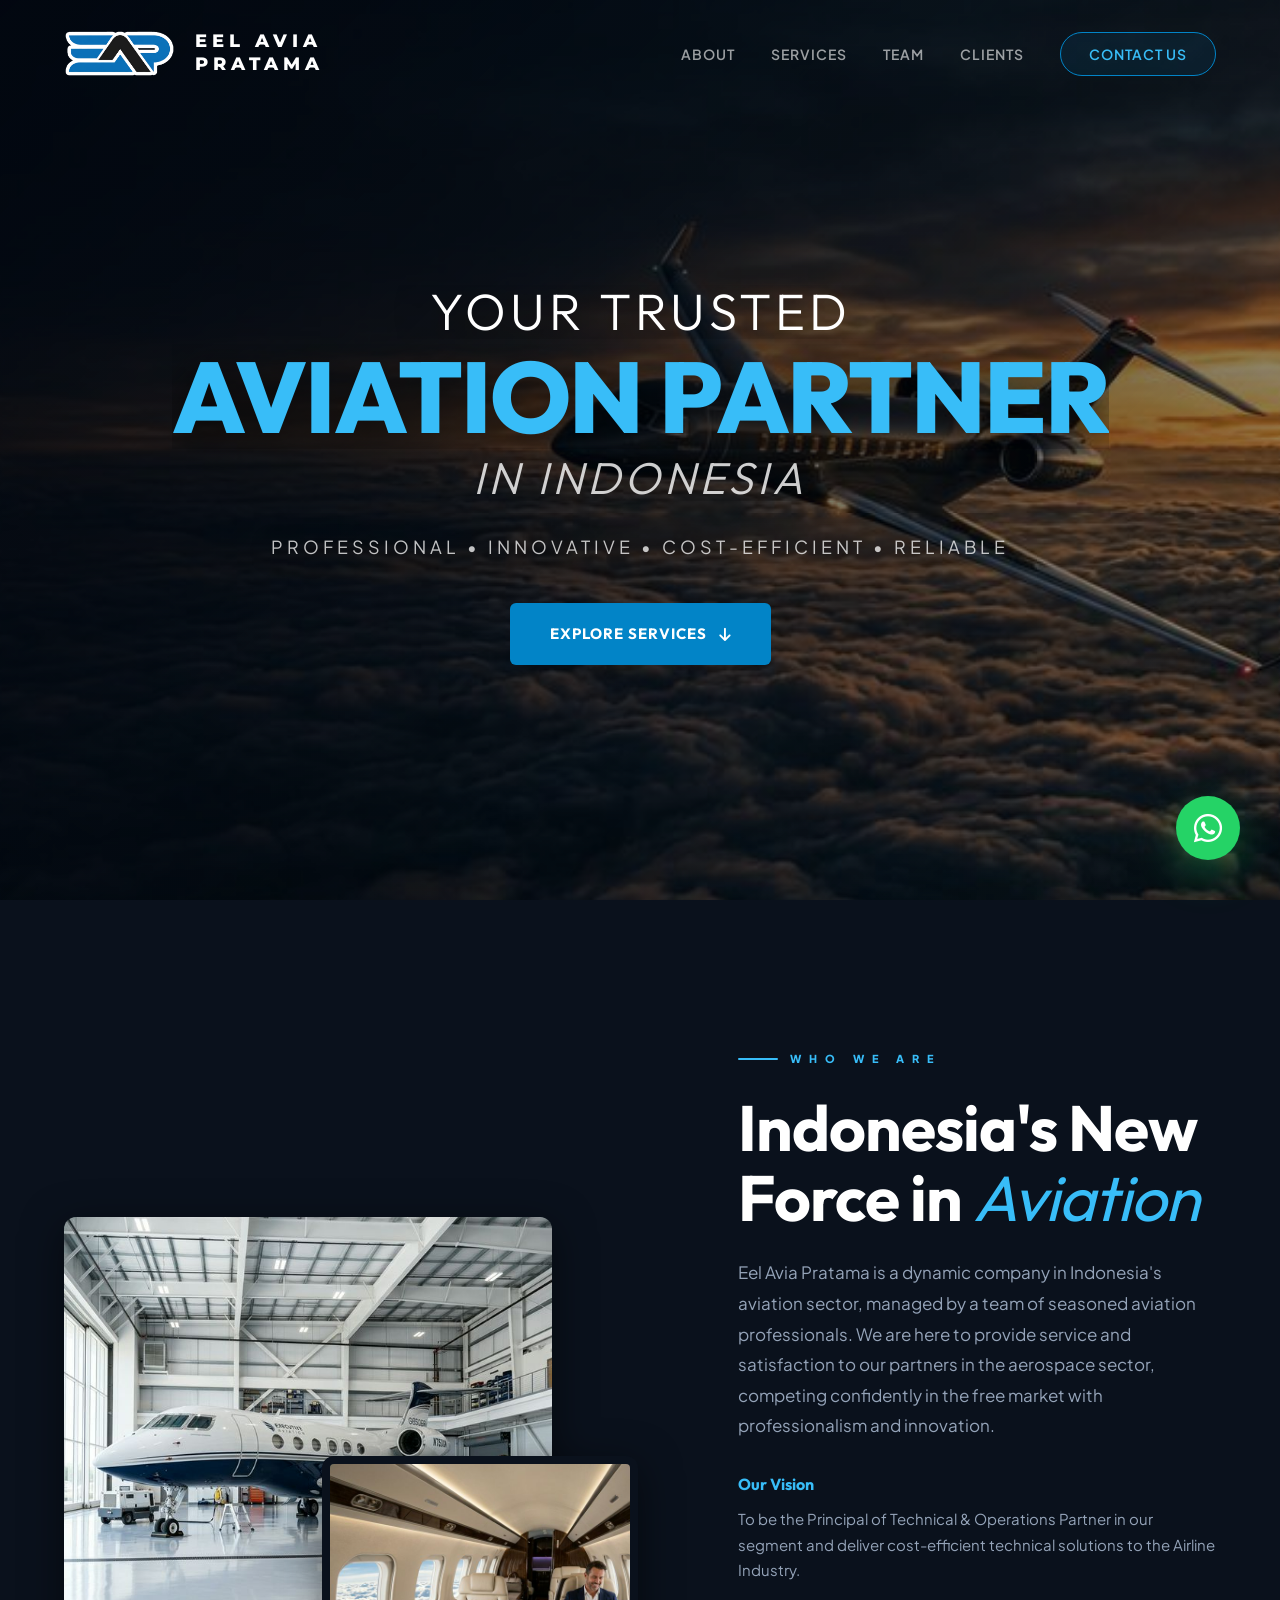
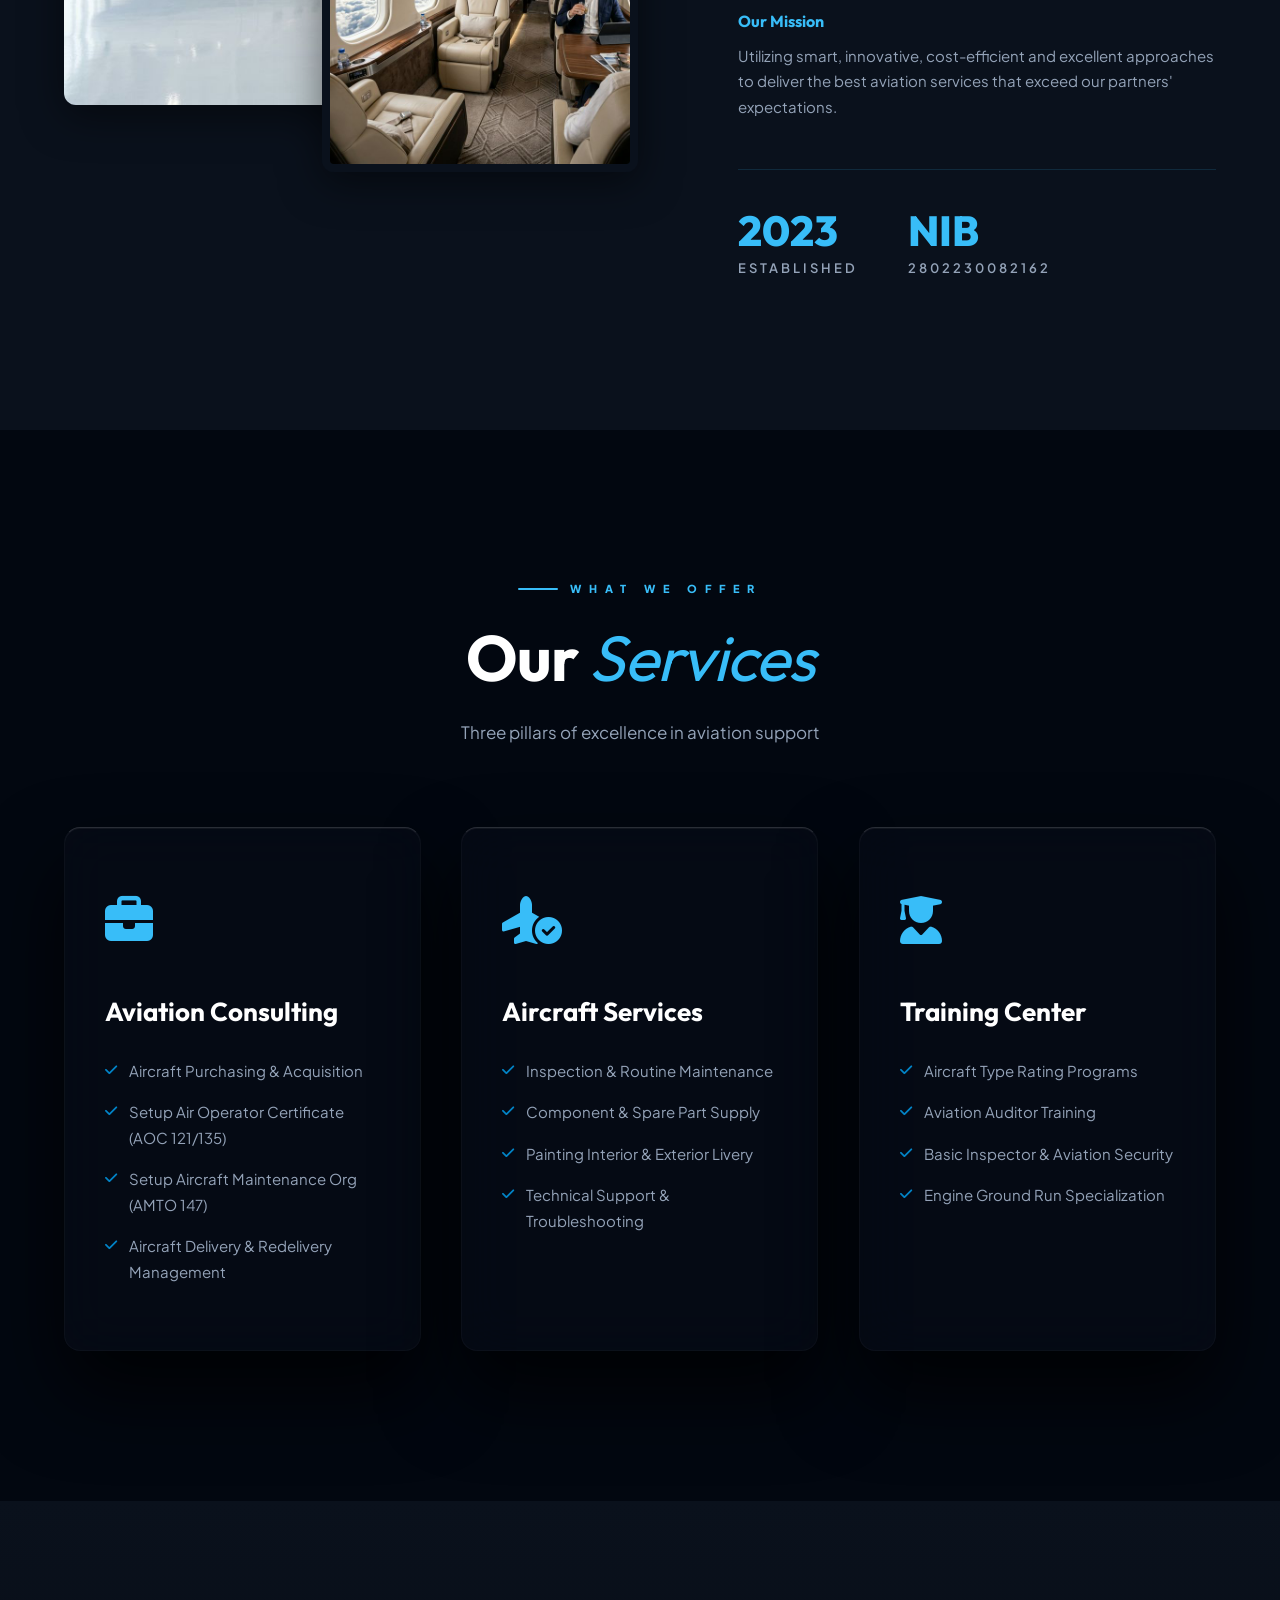
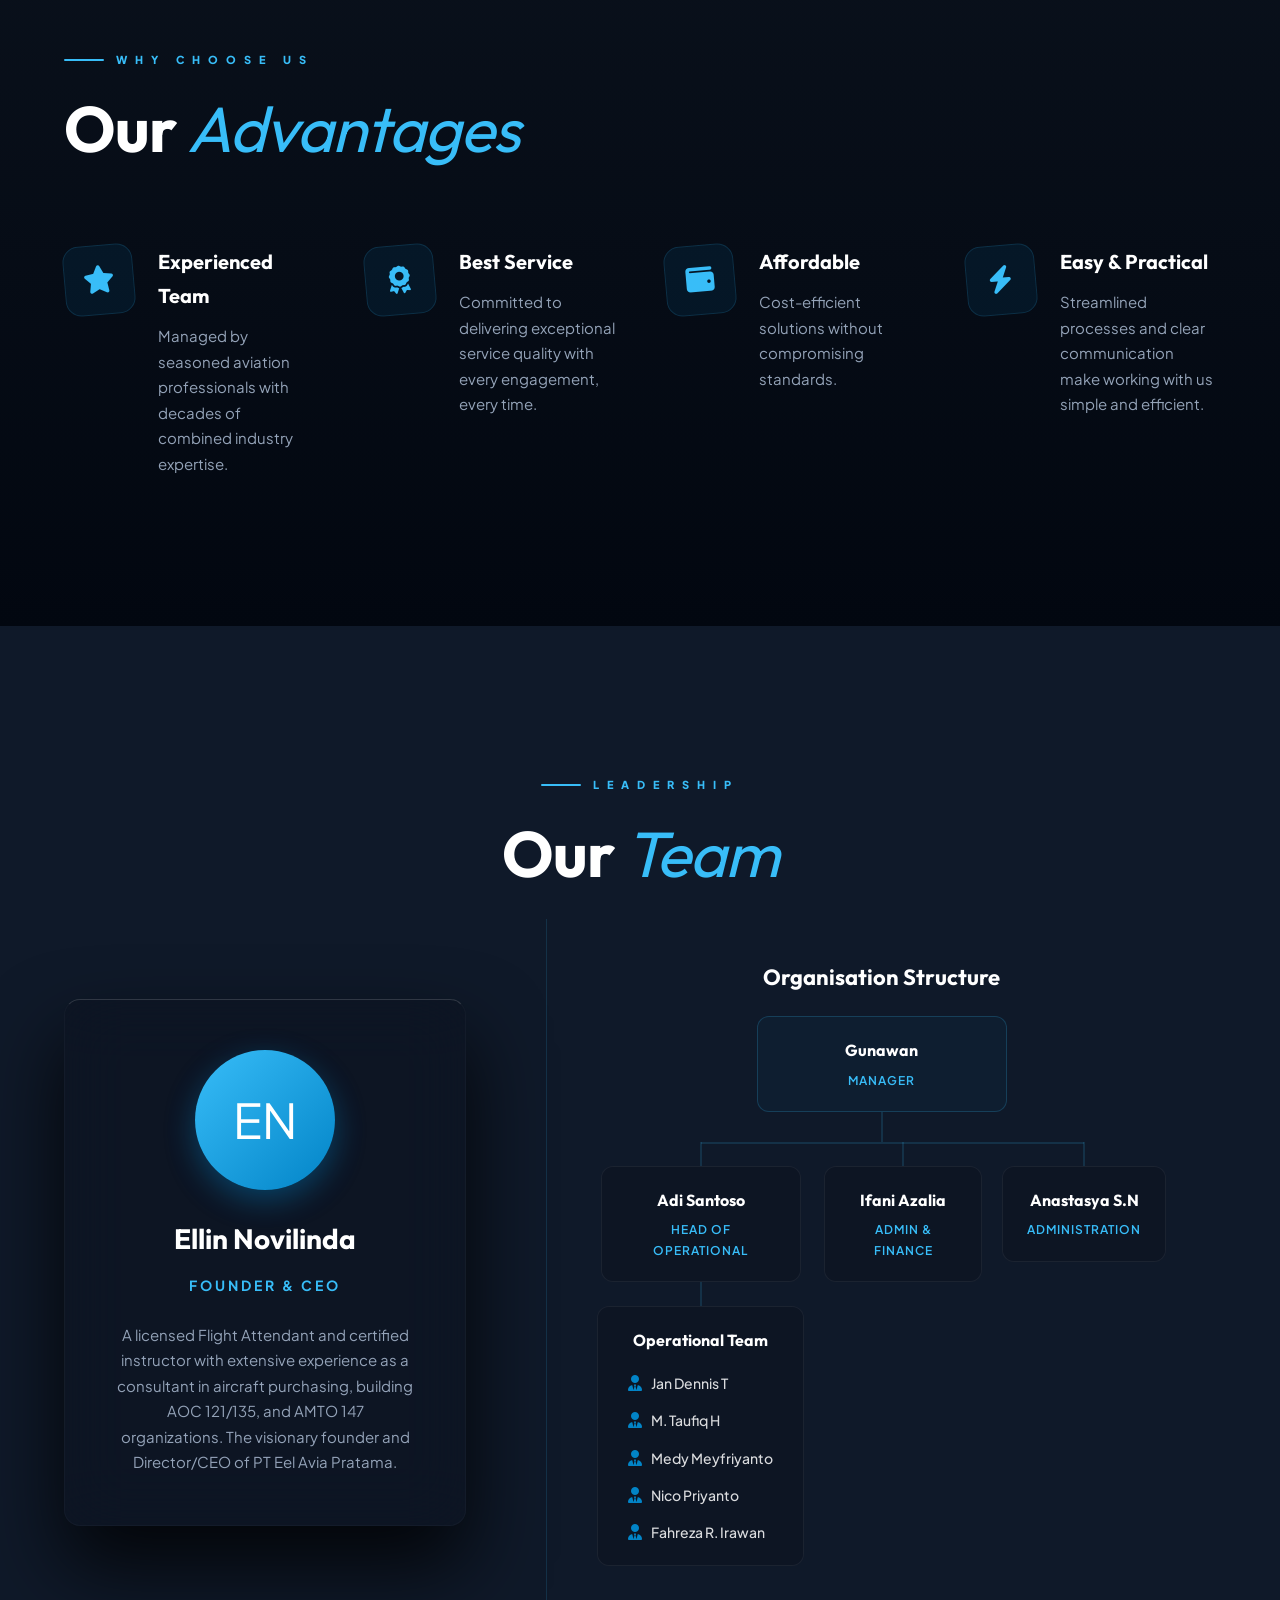
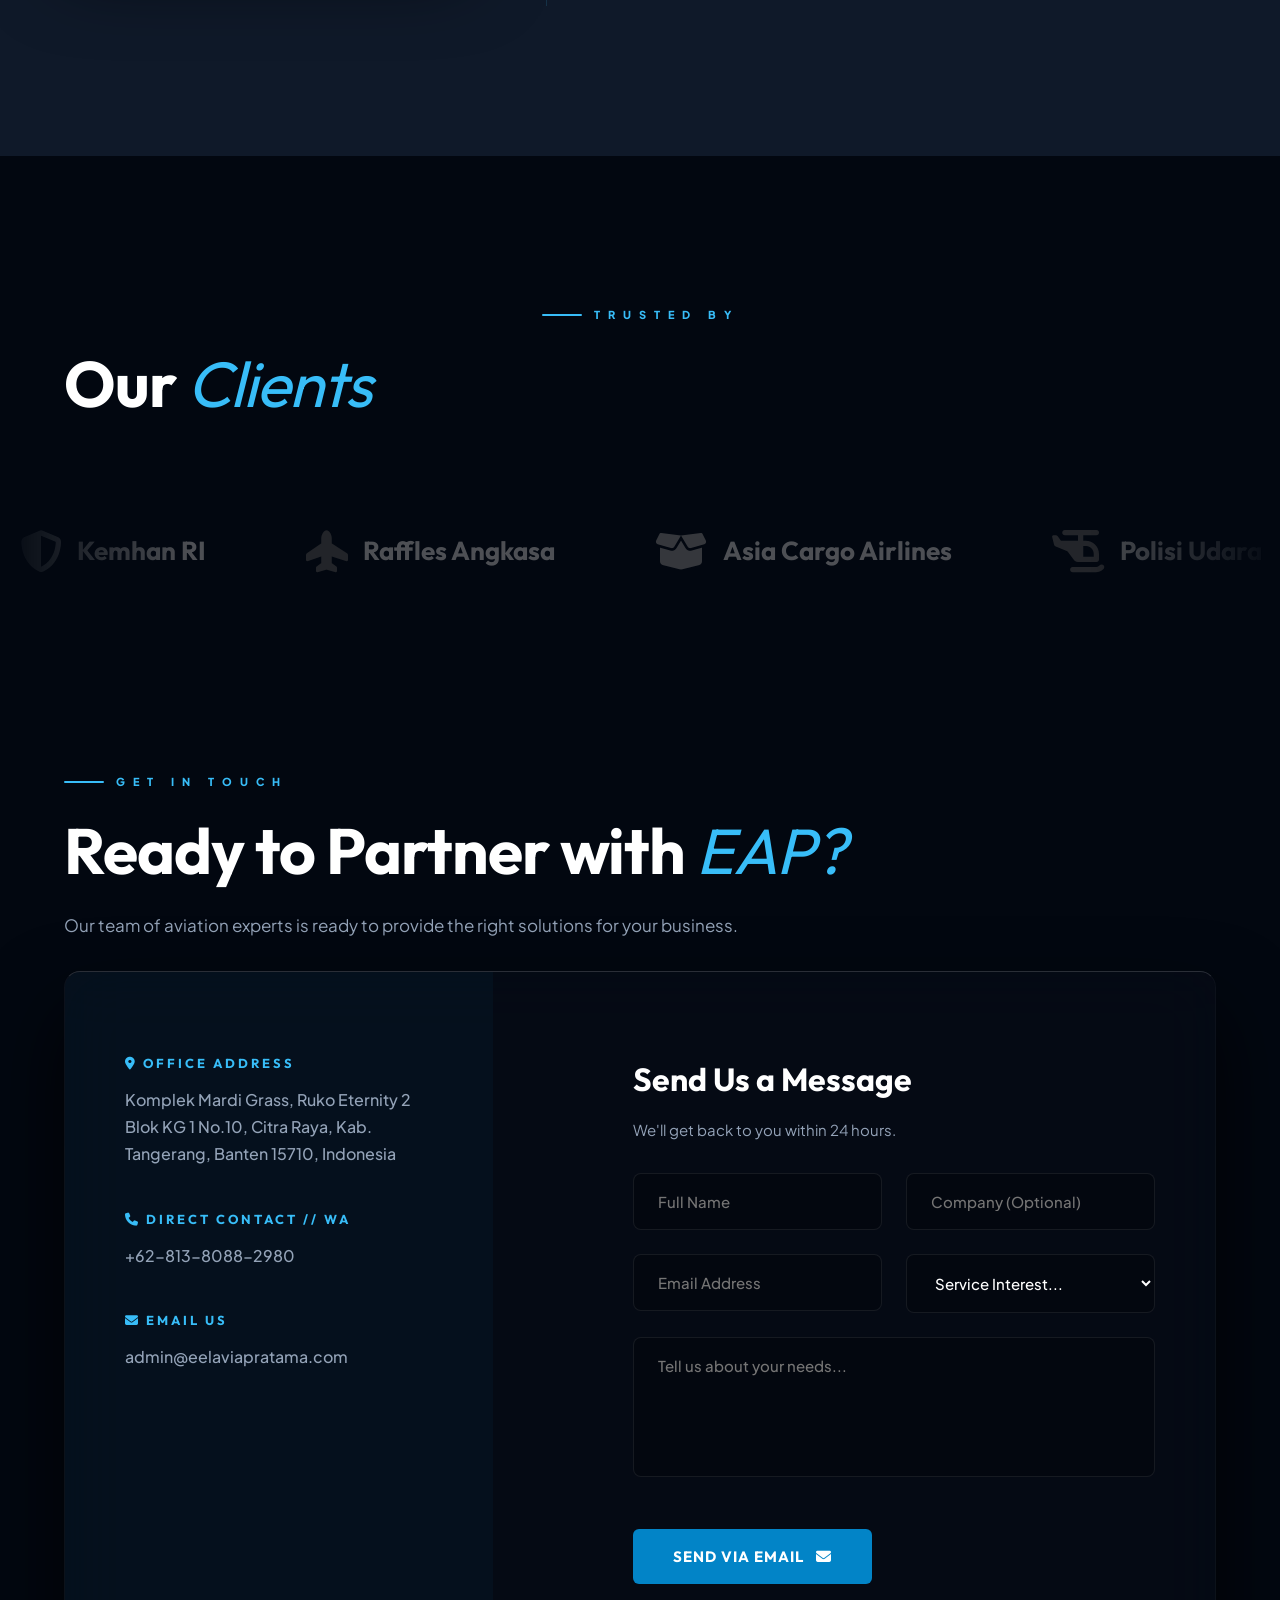
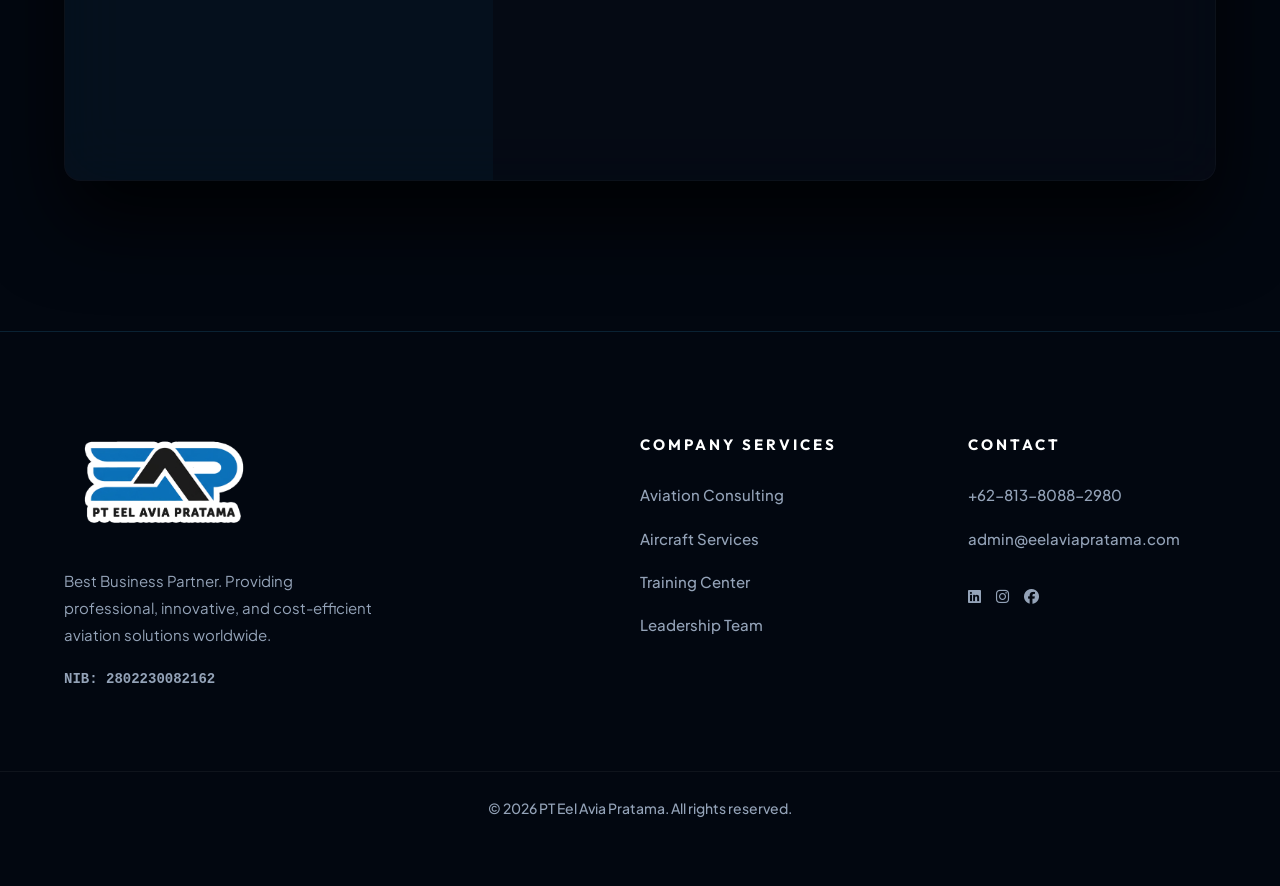
<file: index.html>
<!DOCTYPE html>
<html lang="en">

<head>
  <meta charset="UTF-8">
  <meta name="viewport" content="width=device-width, initial-scale=1.0">

  <!-- SEO & Meta Tags -->
  <title>PT Eel Avia Pratama</title>
  <meta name="description"
    content="PT Eel Avia Pratama (EAP) is a dynamic aviation company in Indonesia providing expert Aviation Consulting, Aircraft Services, and Training Center solutions.">
  <meta name="keywords"
    content="EAP, Eel Avia Pratama, Aviation Indonesia, Aircraft Maintenance, Aviation Consulting, Type Rating Training, AOC 121/135 Setup, AMTO 147">
  <meta name="author" content="PT EEL AVIA PRATAMA">

  <!-- Open Graph for Social Media sharing -->
  <meta property="og:title" content="PT Eel Avia Pratama ” Premier Aviation Partner">
  <meta property="og:description"
    content="Your trusted, professional, and cost-efficient aviation partner in Indonesia.">
  <meta property="og:type" content="website">
  <meta property="og:url" content="https://www.eelaviapratama.com">
  <meta property="og:image" content="https://sub.eelaviapratama.com/img/logo.jpeg">

  <!-- Favicon -->
  <link rel="icon" href="images/logo/icon EAP.png" type="image/jpeg">

  <!-- Fonts: Outfit for Headings, Plus Jakarta Sans for Body -->
  <link rel="preconnect" href="https://fonts.googleapis.com">
  <link rel="preconnect" href="https://fonts.gstatic.com" crossorigin>
  <link
    href="https://fonts.googleapis.com/css2?family=Montserrat:wght@600;700;800;900&family=Outfit:wght@300;400;600;700;800&family=Plus+Jakarta+Sans:wght@400;500;600;700&display=swap"
    rel="stylesheet">

  <!-- Font Awesome -->
  <link rel="stylesheet" href="https://cdnjs.cloudflare.com/ajax/libs/font-awesome/6.4.0/css/all.min.css">

  <!-- Custom Anti-Gravity CSS -->
  <link rel="stylesheet" href="css/style.css">
</head>

<body>

  <!-- LOADER -->
  <div class="loader" id="loader">
    <div class="loader-logo">
      <img src="images/logo/logo EAP.png" alt="EAP Logo" style="height: 125px; width: auto; vertical-align: middle;">
    </div>
    <div class="loader-bar">
      <div class="loader-fill"></div>
    </div>
  </div>

  <!-- NAVIGATION -->
  <nav id="navbar">
    <a href="#" class="nav-logo" style="display: flex; align-items: center; gap: 20px;">
      <img src="images/logo/logo EAP 3.png" alt="EAP Logo" style="height: 45px; width: auto;">
      <span
        style="font-family: 'Montserrat', sans-serif; font-size: clamp(14px, 1.5vw, 18px); font-weight: 800; letter-spacing: 5px; text-transform: uppercase; line-height: 1.3;">EEL
        AVIA<br>PRATAMA</span>
    </a>
    <ul class="nav-links">
      <li><a href="#about">About</a></li>
      <li><a href="#services">Services</a></li>
      <li><a href="#team">Team</a></li>
      <li><a href="#clients">Clients</a></li>
      <li><a href="#contact" class="nav-cta">Contact Us</a></li>
    </ul>
    <div class="menu-toggle" id="hamburger">
      <span></span><span></span><span></span>
    </div>
  </nav>

  <!-- MOBILE MENU -->
  <div class="mobile-menu" id="mobileMenu">
    <ul>
      <li><a href="#about" class="mobile-link">About Us</a></li>
      <li><a href="#services" class="mobile-link">Our Services</a></li>
      <li><a href="#team" class="mobile-link">Leadership & Team</a></li>
      <li><a href="#clients" class="mobile-link">Our Clients</a></li>
      <li><a href="#contact" class="mobile-link">Contact</a></li>
    </ul>
  </div>

  <!-- HERO SECTION -->
  <section class="hero" id="hero">
    <div class="hero-bg"></div>
    <div class="hero-overlay"></div>
    
    <!-- AMBIENT ORBS -->
    <div class="ambient-orb orb-1"></div>
    <div class="ambient-orb orb-2"></div>
    <div class="ambient-orb orb-3"></div>
    <!-- 
    <div class="hero-plane">
      <svg viewBox="0 0 200 80" fill="none" xmlns="http://www.w3.org/2000/svg">
        <path d="M20 40 L160 15 L180 40 L160 50 Z" fill="white" opacity="0.95" />
        <path d="M80 40 L130 20 L140 40 Z" fill="#0284c7" />
        <path d="M60 40 L80 50 L100 40" fill="rgba(255,255,255,0.6)" />
        <path d="M150 40 L170 35 L175 42 L155 44 Z" fill="rgba(255,255,255,0.8)" />
        <circle cx="165" cy="40" r="3" fill="#0284c7" />
        <path d="M20 40 L0 38" stroke="rgba(255,255,255,0.3)" stroke-width="1.5" stroke-dasharray="3 3" />
        <path d="M20 40 L0 42" stroke="rgba(255,255,255,0.3)" stroke-width="1.5" stroke-dasharray="3 3" />
      </svg>
    </div>
    -->


    <!-- Anti-Gravity Staggered Text -->
    <div class="container relative z-10" style="width: 100%; display: flex; justify-content: center;">
      <div class="hero-center">
        <h1 class="hero-headline">
          <span class="hl-light"><span class="text-inner">Your Trusted</span></span>
          <span class="hl-bold"><span class="text-inner">Aviation Partner</span></span>
          <span class="hl-light hl-italic"><span class="text-inner">In Indonesia</span></span>
        </h1>
        <p class="desc">Professional • Innovative • Cost-Efficient • Reliable</p>
        <div class="hero-btns" style="display:flex; justify-content:center; margin-top:40px;">
          <a href="#services" class="btn-primary">Explore Services <i class="fa-solid fa-arrow-down"></i></a>
        </div>
      </div>
    </div>
  </section>

  <!-- ABOUT -->
  <section class="about section" id="about">
    <div class="container">
      <div class="about-grid">
        <div class="about-images reveal">
          <img src="images/about.png" alt="Hangar Operations" class="about-img-main">
          <img src="images/charter.png" alt="Luxury Cabin" class="about-img-sub">
        </div>
        <div class="about-content reveal delay-1">
          <div class="section-tag">Who We Are</div>
          <h2 class="section-title">Indonesia's New Force in <span class="highlight">Aviation</span></h2>
          <p class="desc">Eel Avia Pratama is a dynamic company in Indonesia's aviation sector, managed by a team of
            seasoned aviation professionals. We are here to provide service and satisfaction to our partners in the
            aerospace sector, competing confidently in the free market with professionalism and innovation.</p>

          <div style="margin-bottom: 25px;">
            <h4 style="font-family: 'Outfit', sans-serif; font-size:16px; color:var(--light-blue); margin-bottom:8px;">
              Our Vision</h4>
            <p style="font-size:15px; color:var(--text-muted);">To be the Principal of Technical & Operations Partner in
              our segment and deliver cost-efficient technical solutions to the Airline Industry.</p>
          </div>
          <div>
            <h4 style="font-family: 'Outfit', sans-serif; font-size:16px; color:var(--light-blue); margin-bottom:8px;">
              Our Mission</h4>
            <p style="font-size:15px; color:var(--text-muted);">Utilizing smart, innovative, cost-efficient and
              excellent approaches to deliver the best aviation services that exceed our partners' expectations.</p>
          </div>

          <div class="about-stats">
            <div class="stat-box">
              <h4>2023</h4>
              <p>Established</p>
            </div>
            <div class="stat-box">
              <h4>NIB</h4>
              <p>2802230082162</p>
            </div>
          </div>
        </div>
      </div>
    </div>
  </section>

  <!-- SERVICES (Glassmorphism Levitation Cards) -->
  <section class="services section" id="services">
    <div class="container">
      <div style="text-align: center; margin-bottom: 30px;" class="reveal">
        <div class="section-tag" style="justify-content: center;">What We Offer</div>
        <h2 class="section-title">Our <span class="highlight">Services</span></h2>
        <p class="desc" style="max-width: 600px; margin: 0 auto;">Three pillars of excellence in aviation support</p>
      </div>

      <div class="services-grid">
        <div class="srv-card reveal">
          <div class="srv-icon"><i class="fa-solid fa-briefcase"></i></div>
          <h3>Aviation Consulting</h3>
          <ul class="srv-list">
            <li><i class="fa-solid fa-check"></i> <span>Aircraft Purchasing & Acquisition</span></li>
            <li><i class="fa-solid fa-check"></i> <span>Setup Air Operator Certificate (AOC 121/135)</span></li>
            <li><i class="fa-solid fa-check"></i> <span>Setup Aircraft Maintenance Org (AMTO 147)</span></li>
            <li><i class="fa-solid fa-check"></i> <span>Aircraft Delivery & Redelivery Management</span></li>
          </ul>
        </div>
        <div class="srv-card reveal delay-1">
          <div class="srv-icon"><i class="fa-solid fa-plane-circle-check"></i></div>
          <h3>Aircraft Services</h3>
          <ul class="srv-list">
            <li><i class="fa-solid fa-check"></i> <span>Inspection & Routine Maintenance</span></li>
            <li><i class="fa-solid fa-check"></i> <span>Component & Spare Part Supply</span></li>
            <li><i class="fa-solid fa-check"></i> <span>Painting Interior & Exterior Livery</span></li>
            <li><i class="fa-solid fa-check"></i> <span>Technical Support & Troubleshooting</span></li>
          </ul>
        </div>
        <div class="srv-card reveal delay-2">
          <div class="srv-icon"><i class="fa-solid fa-user-graduate"></i></div>
          <h3>Training Center</h3>
          <ul class="srv-list">
            <li><i class="fa-solid fa-check"></i> <span>Aircraft Type Rating Programs</span></li>
            <li><i class="fa-solid fa-check"></i> <span>Aviation Auditor Training</span></li>
            <li><i class="fa-solid fa-check"></i> <span>Basic Inspector & Aviation Security</span></li>
            <li><i class="fa-solid fa-check"></i> <span>Engine Ground Run Specialization</span></li>
          </ul>
        </div>
      </div>
    </div>
  </section>

  <!-- ADVANTAGES -->
  <section class="advantages section">
    <div class="container">
      <div class="reveal">
        <div class="section-tag">Why Choose Us</div>
        <h2 class="section-title">Our <span class="highlight">Advantages</span></h2>
      </div>

      <div class="adv-flex">
        <div class="adv-item reveal">
          <div class="adv-icon-box"><i class="fa-solid fa-star"></i></div>
          <div class="adv-text">
            <h4>Experienced Team</h4>
            <p>Managed by seasoned aviation professionals with decades of combined industry expertise.</p>
          </div>
        </div>
        <div class="adv-item reveal delay-1">
          <div class="adv-icon-box"><i class="fa-solid fa-award"></i></div>
          <div class="adv-text">
            <h4>Best Service</h4>
            <p>Committed to delivering exceptional service quality with every engagement, every time.</p>
          </div>
        </div>
        <div class="adv-item reveal delay-2">
          <div class="adv-icon-box"><i class="fa-solid fa-wallet"></i></div>
          <div class="adv-text">
            <h4>Affordable</h4>
            <p>Cost-efficient solutions without compromising standards.</p>
          </div>
        </div>
        <div class="adv-item reveal">
          <div class="adv-icon-box"><i class="fa-solid fa-bolt"></i></div>
          <div class="adv-text">
            <h4>Easy & Practical</h4>
            <p>Streamlined processes and clear communication make working with us simple and efficient.</p>
          </div>
        </div>
      </div>
    </div>
  </section>

  <!-- TEAM / ORG CHART -->
  <section class="team section" id="team">
    <div class="container">
      <div style="text-align: center; margin-bottom: 30px;" class="reveal">
        <div class="section-tag" style="justify-content: center;">Leadership</div>
        <h2 class="section-title">Our <span class="highlight">Team</span></h2>
      </div>

      <div class="team-layout">
        <div class="founder-box reveal">
          <div class="founder-avatar">EN</div>
          <h3>Ellin Novilinda</h3>
          <span>Founder & CEO</span>
          <p style="margin-top:24px; font-size:15px; color:var(--text-muted); line-height:1.7;">A licensed Flight
            Attendant and certified instructor with extensive experience as a consultant in aircraft purchasing,
            building AOC 121/135, and AMTO 147 organizations. The visionary founder and Director/CEO of PT Eel Avia
            Pratama.</p>
        </div>

        <div class="org-chart-box reveal delay-1">
          <h4 style="font-size: 22px; margin-bottom: 20px; font-family:'Outfit',sans-serif; text-align:center;">
            Organisation Structure</h4>

          <div class="modern-org-chart">
            <div class="org-node head-node">
              <h5>Gunawan</h5>
              <p>Manager</p>
            </div>
            <div class="org-line-vertical"></div>

            <div class="org-level-branches">
              <div class="org-branch">
                <div class="org-node">
                  <h5>Adi Santoso</h5>
                  <p>Head of Operational</p>
                </div>
                <div class="org-line-vertical" style="height: 24px; position:relative; z-index:0;"></div>
                <div class="org-node team-node" style="margin-top:0; padding:20px 30px; text-align:left;">
                  <h5 style="text-align:center;">Operational Team</h5>
                  <ul
                    style="list-style:none; padding:0; margin-top:15px; display:flex; flex-direction:column; gap:10px;">
                    <li style="white-space:nowrap;"><i class="fa-solid fa-user-tie"
                        style="color:var(--primary-blue); width:20px;"></i> <span
                        style="font-size:14px; font-family:'Plus Jakarta Sans',sans-serif; color:rgba(255,255,255,0.85); font-weight:500;">Jan
                        Dennis T</span></li>
                    <li style="white-space:nowrap;"><i class="fa-solid fa-user-tie"
                        style="color:var(--primary-blue); width:20px;"></i> <span
                        style="font-size:14px; font-family:'Plus Jakarta Sans',sans-serif; color:rgba(255,255,255,0.85); font-weight:500;">M.
                        Taufiq H</span></li>
                    <li style="white-space:nowrap;"><i class="fa-solid fa-user-tie"
                        style="color:var(--primary-blue); width:20px;"></i> <span
                        style="font-size:14px; font-family:'Plus Jakarta Sans',sans-serif; color:rgba(255,255,255,0.85); font-weight:500;">Medy
                        Meyfriyanto</span></li>
                    <li style="white-space:nowrap;"><i class="fa-solid fa-user-tie"
                        style="color:var(--primary-blue); width:20px;"></i> <span
                        style="font-size:14px; font-family:'Plus Jakarta Sans',sans-serif; color:rgba(255,255,255,0.85); font-weight:500;">Nico
                        Priyanto</span></li>
                    <li style="white-space:nowrap;"><i class="fa-solid fa-user-tie"
                        style="color:var(--primary-blue); width:20px;"></i> <span
                        style="font-size:14px; font-family:'Plus Jakarta Sans',sans-serif; color:rgba(255,255,255,0.85); font-weight:500;">Fahreza
                        R. Irawan</span></li>
                  </ul>
                </div>
              </div>
              <div class="org-branch">
                <div class="org-node">
                  <h5>Ifani Azalia</h5>
                  <p>Admin & Finance</p>
                </div>
              </div>
              <div class="org-branch">
                <div class="org-node">
                  <h5>Anastasya S.N</h5>
                  <p>Administration</p>
                </div>
              </div>
            </div>
          </div>
        </div>
      </div>
    </div>
  </section>

  <!-- CLIENTS TICKER (Interactive SVG Marquee) -->
  <section class="clients section" id="clients" style="background:var(--bg-deep); padding-bottom:0;">
    <div class="container text-center reveal">
      <div class="section-tag" style="justify-content: center;">Trusted By</div>
      <h2 class="section-title">Our <span class="highlight">Clients</span></h2>
    </div>

    <div class="clients-ticker-wrap">
      <div class="clients-ticker">
        <!-- Using FA standard icons as placeholder logos to construct the visual marquee requirement -->
        <div class="client-logo-box">
          <i class="fa-solid fa-shield-halved"></i> <span>Kemhan RI</span>
        </div>
        <div class="client-logo-box">
          <i class="fa-solid fa-plane-up" style="color:var(--primary-blue);"></i> <span>Raffles Angkasa</span>
        </div>
        <div class="client-logo-box">
          <i class="fa-solid fa-box-open" style="color:#d4af37;"></i> <span>Asia Cargo Airlines</span>
        </div>
        <div class="client-logo-box">
          <i class="fa-solid fa-helicopter" style="color:#e05555;"></i> <span>Polisi Udara</span>
        </div>
        <div class="client-logo-box">
          <i class="fa-solid fa-plane" style="color:#0ea5e9;"></i> <span>Pura Aviation</span>
        </div>
        <div class="client-logo-box">
          <i class="fa-solid fa-globe" style="color:#25d366;"></i> <span>World Cargo Airlines</span>
        </div>
        <div class="client-logo-box">
          <i class="fa-solid fa-truck-fast" style="color:red;"></i> <span>Express Cargo</span>
        </div>
        <div class="client-logo-box">
          <i class="fa-solid fa-industry" style="color:orange;"></i> <span>PT Atamora</span>
        </div>
        <div class="client-logo-box">
          <i class="fa-solid fa-wrench" style="color:grey;"></i> <span>JAS AERO Engineering</span>
        </div>

        <!-- Duplicated to ensure perfectly seamless loop -->
        <div class="client-logo-box">
          <i class="fa-solid fa-shield-halved"></i> <span>Kemhan RI</span>
        </div>
        <div class="client-logo-box">
          <i class="fa-solid fa-plane-up" style="color:var(--primary-blue);"></i> <span>Raffles Angkasa</span>
        </div>
        <div class="client-logo-box">
          <i class="fa-solid fa-box-open" style="color:#d4af37;"></i> <span>Asia Cargo Airlines</span>
        </div>
        <div class="client-logo-box">
          <i class="fa-solid fa-helicopter" style="color:#e05555;"></i> <span>Polisi Udara</span>
        </div>
        <div class="client-logo-box">
          <i class="fa-solid fa-plane" style="color:#0ea5e9;"></i> <span>Pura Aviation</span>
        </div>
      </div>
    </div>
  </section>

  <!-- CONTACT & MAP SECTION -->
  <section class="contact section" id="contact">
    <div class="container">
      <div class="section-tag reveal">Get In Touch</div>
      <h2 class="section-title reveal">Ready to Partner with <span class="highlight">EAP?</span></h2>
      <p class="desc reveal">Our team of aviation experts is ready to provide the right solutions for your business.</p>

      <div class="contact-grid reveal delay-1">
        <!-- Left: Info & Map -->
        <div class="contact-info">
          <div class="ci-item">
            <h4><i class="fa-solid fa-location-dot"></i> Office Address</h4>
            <p>Komplek Mardi Grass, Ruko Eternity 2 Blok KG 1 No.10, Citra Raya, Kab. Tangerang, Banten 15710, Indonesia
            </p>
          </div>
          <div class="ci-item">
            <h4><i class="fa-solid fa-phone"></i> Direct Contact // WA</h4>
            <p>+62-813-8088-2980</p>
          </div>
          <div class="ci-item">
            <h4><i class="fa-solid fa-envelope"></i> Email Us</h4>
            <p>admin@eelaviapratama.com</p>
          </div>

          <div class="map-container">
            <iframe
              src="https://maps.google.com/maps?q=Komplek+Mardi+Grass+Ruko+Eternity+2+Blok+KG+1+No.10+Citra+Raya+Kab.+Tangerang+Banten+15710&output=embed&z=17"
              allowfullscreen="" loading="lazy" referrerpolicy="no-referrer-when-downgrade"
              title="Lokasi PT Eel Avia Pratama"></iframe>
          </div>
        </div>

        <!-- Right: PHP Contact Form -->
        <div class="contact-form-side">
          <h3 style="font-family:'Outfit',serif; font-size:32px; margin-bottom:10px;">Send Us a Message</h3>
          <p class="desc" style="font-size:15px;">We'll get back to you within 24 hours.</p>

          <form id="contactForm">
            <div class="form-row">
              <div class="form-group"><input type="text" id="name" name="name" class="form-control"
                  placeholder="Full Name" required></div>
              <div class="form-group"><input type="text" id="company" name="company" class="form-control"
                  placeholder="Company (Optional)"></div>
            </div>
            <div class="form-row">
              <div class="form-group"><input type="email" id="email" name="email" class="form-control"
                  placeholder="Email Address" required></div>
              <div class="form-group">
                <select id="service" name="service" class="form-control" required style="color-scheme: dark;">
                  <option value="" disabled selected style="background-color: #ffffff; color: #000000;">Service Interest...</option>
                  <option value="Consulting" style="background-color: #ffffff; color: #000000;">Aviation Consulting</option>
                  <option value="Aircraft Services" style="background-color: #ffffff; color: #000000;">Aircraft Services</option>
                  <option value="Training" style="background-color: #ffffff; color: #000000;">Training Center</option>
                  <option value="Other" style="background-color: #ffffff; color: #000000;">Other Inquiry</option>
                </select>
              </div>
            </div>
            <div class="form-group">
              <textarea id="message" name="message" class="form-control" placeholder="Tell us about your needs..."
                required></textarea>
            </div>
            <button type="submit" form="contactForm" class="btn-primary w-100" id="submitBtn" style="margin-top: 20px;">SEND VIA EMAIL <i class="fa-solid fa-envelope"></i></button>
            <p id="formResponse" style="margin-top:15px; font-size:15px; display:none; font-weight:600;"></p>
          </form>
        </div>
      </div>
    </div>
  </section>

  <!-- FOOTER -->
  <footer class="footer">
    <div class="container footer-grid">
      <div>
        <div class="footer-logo">
          <img src="images/logo/logo EAP 2.png" alt="EAP Logo" style="height: 100px; width: auto;">
        </div>
        <p class="footer-desc">Best Business Partner. Providing professional, innovative, and cost-efficient aviation
          solutions worldwide.</p>
        <p style="font-size:14px; font-family:monospace; color:var(--text-muted); margin-top:20px; font-weight:600;">
          NIB: 2802230082162</p>
      </div>
      <div>
        <h4>Company Services</h4>
        <ul>
          <li><a href="#services">Aviation Consulting</a></li>
          <li><a href="#services">Aircraft Services</a></li>
          <li><a href="#services">Training Center</a></li>
          <li><a href="#team">Leadership Team</a></li>
        </ul>
      </div>
      <div>
        <h4>Contact</h4>
        <ul>
          <li><a href="tel:+6281380882980">+62-813-8088-2980</a></li>
          <li><a href="mailto:admin@eelaviapratama.com">admin@eelaviapratama.com</a></li>
          <li style="margin-top: 15px; display:flex; gap:15px; font-size:22px;">
            <a href="#"><i class="fa-brands fa-linkedin"></i></a>
            <a href="#"><i class="fa-brands fa-instagram"></i></a>
            <a href="#"><i class="fa-brands fa-facebook"></i></a>
          </li>
        </ul>
      </div>
    </div>
    <div style="border-top:1px solid rgba(255,255,255,0.05); text-align:center; padding: 25px 0;">
      <p style="font-size:14px; color:var(--text-muted); font-weight:500;">&copy; 2026 PT Eel Avia Pratama. All rights
        reserved.</p>
    </div>
  </footer>

  <!-- FLOATING WHATSAPP BUTTON -->
  <a href="https://wa.me/6281380882980" class="wa-float" target="_blank" title="Contact us via WhatsApp">
    <i class="fa-brands fa-whatsapp"></i>
  </a>

  <!-- JS -->
  <script src="js/main.js"></script>
</body>

</html>
</file>
<file: css/style.css>
/* =====================================================
   PT EEL AVIA PRATAMA â€” Anti-Gravity Premium Theme
   Fonts: Outfit (Headings) + Plus Jakarta Sans (Body)
   ===================================================== */

/* ===== RESET & VARIABLES ===== */
*, *::before, *::after { margin: 0; padding: 0; box-sizing: border-box; }

:root {
  /* Icy Blue Luxury Palette */
  --nav-bg: rgba(2, 6, 12, 0.9);
  --bg-deep: #020710;
  --bg-surface: #0a111c;
  --bg-card: #0f1929;
  
  --primary-blue: #0284c7;    /* Strong Azure */
  --light-blue: #38bdf8;      /* Icy Sky Blue */
  --accent-blue: #0ea5e9;
  
  --white: #ffffff;
  --text-muted: #94a3b8;
  --border-light: rgba(56, 189, 248, 0.15);
  
  --shadow-glow: 0 20px 40px rgba(2, 132, 199, 0.25);
  --shadow-soft: 0 10px 40px rgba(0,0,0,0.5);
  
  --ease: cubic-bezier(0.22, 1, 0.36, 1);
}

html { scroll-behavior: smooth; overflow-x: hidden; }
body {
  font-family: 'Plus Jakarta Sans', sans-serif;
  background: var(--bg-deep);
  color: var(--white);
  overflow-x: hidden;
  line-height: 1.7;
}

/* Typography */
h1, h2, h3, h4, h5, h6 {
  font-family: 'Outfit', sans-serif;
  font-weight: 700;
  color: var(--white);
}

a { text-decoration: none; color: inherit; transition: color 0.3s; }
ul { list-style: none; }

/* ===== LOADER ===== */
.loader {
  position: fixed; inset: 0;
  background: var(--bg-deep);
  z-index: 9999;
  display: flex; flex-direction: column; align-items: center; justify-content: center;
  gap: 20px;
  transition: opacity 0.8s var(--ease), visibility 0.8s;
}
.loader.hidden { opacity: 0; visibility: hidden; pointer-events: none; }
.loader-logo {
  font-family: 'Outfit', sans-serif; font-size: 36px; font-weight: 800;
  letter-spacing: 8px; color: var(--white);
  animation: pulse 2s infinite;
}
.loader-logo span { color: var(--light-blue); }
.loader-bar {
  width: 250px; height: 2px;
  background: rgba(255,255,255,0.1); 
  position: relative; overflow: hidden; border-radius: 4px;
}
.loader-fill {
  position: absolute; top: 0; left: 0; height: 100%; width: 0%;
  background: var(--light-blue);
  animation: fillBar 2s var(--ease) forwards;
}

@keyframes pulse { 0%, 100% { opacity: 0.7; } 50% { opacity: 1; } }
@keyframes fillBar { to { width: 100%; } }

/* ===== NAVIGATION (Floating Pill) ===== */
nav {
  position: fixed; top: 0; left: 0; width: 100%; z-index: 200;
  padding: 30px 5%;
  display: flex; justify-content: space-between; align-items: center;
  transition: all 0.5s var(--ease);
}
nav.scrolled {
  padding: 16px 40px;
  background: rgba(10, 17, 28, 0.65);
  backdrop-filter: blur(24px) saturate(180%);
  -webkit-backdrop-filter: blur(24px) saturate(180%);
  border: 1px solid rgba(56, 189, 248, 0.15);
  border-radius: 50px;
  width: 90%; max-width: 1100px;
  top: 24px; left: 50%; transform: translateX(-50%);
  box-shadow: 0 20px 40px rgba(0, 0, 0, 0.4), inset 0 1px 0 rgba(255,255,255,0.1);
}
.nav-logo {
  font-family: 'Outfit', sans-serif; font-size: 24px; font-weight: 800;
  letter-spacing: 2px; color: var(--white); display: flex; align-items: center; gap: 10px;
}
.nav-logo i { color: var(--light-blue); font-size: 1.4rem; }
.nav-links { display: flex; gap: 36px; align-items: center; }
.nav-links a {
  font-size: 14px; font-weight: 600; letter-spacing: 1px; text-transform: uppercase;
  color: rgba(255,255,255,0.6); padding-bottom: 4px; position: relative;
  transition: color 0.3s;
}
.nav-links a::after {
  content: ''; position: absolute; bottom: 0; left: 0; width: 0; height: 2px;
  background: var(--light-blue); transition: width 0.3s; border-radius: 2px;
}
.nav-links a:hover, .nav-links a.active { color: var(--white); }
.nav-links a:hover::after, .nav-links a.active::after { width: 100%; }
.nav-cta {
  background: rgba(2, 132, 199, 0.1); border: 1px solid var(--primary-blue);
  padding: 12px 28px !important; border-radius: 30px; color: var(--light-blue) !important;
  font-family: 'Plus Jakarta Sans', sans-serif; font-weight: 600;
  transition: all 0.4s var(--ease);
}
.nav-cta::after { display: none !important; }
.nav-cta:hover { background: var(--primary-blue); color: var(--white) !important; box-shadow: var(--shadow-glow); transform: translateY(-2px); }

.menu-toggle { display: none; cursor: pointer; flex-direction: column; gap: 5px; }
.menu-toggle span { display: block; width: 25px; height: 2px; background: var(--white); transition: 0.3s; }

/* Mobile Menu */
.mobile-menu {
  position: fixed; top: 0; right: -100%; width: 300px; height: 100vh;
  background: rgba(10, 17, 28, 0.95); backdrop-filter: blur(20px); z-index: 190; padding: 100px 40px;
  transition: right 0.5s var(--ease); border-left: 1px solid var(--border-light);
}
.mobile-menu.open { right: 0; }
.mobile-menu ul { display: flex; flex-direction: column; gap: 25px; }

/* ===== SECTION UTILS (Anti-Gravity Whitespace) ===== */
.section { padding: 150px 0; position: relative; }
.container { max-width: 1280px; margin: 0 auto; padding: 0 5%; }
.section-tag {
  display: inline-block; font-size: 11px; font-weight: 800; letter-spacing: 8px;
  text-transform: uppercase; color: var(--light-blue); margin-bottom: 24px;
  display: flex; align-items: center; gap: 12px; font-family: 'Plus Jakarta Sans', sans-serif;
}
.section-tag::before { content: ''; width: 40px; height: 2px; background: var(--light-blue); border-radius: 2px; }
.section-title { font-size: clamp(42px, 5vw, 64px); line-height: 1.1; margin-bottom: 24px; letter-spacing: -1px; }
.highlight { color: var(--light-blue); font-style: italic; font-weight: 400; }
.desc { color: var(--text-muted); font-size: 17px; line-height: 1.8; margin-bottom: 30px; font-weight: 400; }

.btn-primary {
  display: inline-flex; align-items: center; gap: 12px;
  background: var(--primary-blue); color: var(--white);
  padding: 18px 40px; font-size: 15px; font-weight: 700; letter-spacing: 1px; text-transform: uppercase;
  border: none; cursor: pointer; transition: all 0.4s var(--ease); border-radius: 6px;
  font-family: 'Outfit', sans-serif;
}
.btn-primary:hover { background: var(--accent-blue); box-shadow: var(--shadow-glow); transform: translateY(-4px); }

/* Defines smooth floating reveals */
.reveal { opacity: 0; transform: translateY(40px); transition: all 1.4s var(--ease); will-change: transform, opacity; }
.reveal.visible { opacity: 1; transform: translateY(0); }
.delay-1 { transition-delay: 0.15s; }
.delay-2 { transition-delay: 0.3s; }

/* ===== HERO (Staggered Animation) ===== */
.hero { height: 100vh; min-height: 800px; display: flex; align-items: center; position: relative; overflow: hidden; padding-top: 50px; }
.hero-bg {
  position: absolute; inset: 0; z-index: 0;
  background-image: url('../images/hero.png'); 
  background-size: cover; background-position: center;
  transform: scale(1.05); animation: panBg 30s ease-in-out infinite alternate; will-change: transform;
}
@keyframes panBg { 0% { transform: scale(1.05) translate(0, 0); } 100% { transform: scale(1.1) translate(-2%, 2%); } }
.hero-overlay {
  position: absolute; inset: 0;
  background: linear-gradient(135deg, rgba(2, 7, 16, 0.95) 0%, rgba(2, 7, 16, 0.6) 50%, rgba(2, 7, 16, 0.3) 100%); z-index: 1;
}

.hero-center { text-align: center; max-width: 1000px; margin: 0 auto; position: relative; z-index: 10; }

/* Staggered Text Reveal */
.hero-headline { line-height: 1.05; margin-bottom: 30px; text-shadow: 0 10px 40px rgba(0,0,0,0.8); }
.hero-headline span { display: block; overflow: hidden; }
.hero-headline .text-inner { display: block; clip-path: polygon(0 0, 100% 0, 100% 100%, 0% 100%); transform: translateY(120%); opacity: 0; animation: revealUp 1.2s var(--ease) forwards; }
.hl-light .text-inner { font-weight: 300; font-size: clamp(32px, 4vw, 55px); letter-spacing: 4px; text-transform: uppercase; animation-delay: 0.1s; }
.hl-bold .text-inner { font-weight: 800; font-size: clamp(52px, 8vw, 100px); color: var(--light-blue); margin: 5px 0; letter-spacing: -2px; text-transform: uppercase; animation-delay: 0.25s; }
.hl-italic .text-inner { font-style: italic; color: rgba(255,255,255,0.8); font-size: clamp(28px, 3.5vw, 45px); animation-delay: 0.4s; }

@keyframes revealUp { to { transform: translateY(0); opacity: 1; } }

.hero-center .desc {
  font-size: 18px; color: rgba(255,255,255,0.75); letter-spacing: 4px;
  text-transform: uppercase; font-family: 'Plus Jakarta Sans', sans-serif; font-weight: 400;
  text-shadow: 0 4px 20px rgba(0,0,0,0.8); margin-top: 20px;
  opacity: 0; transform: translateY(20px); animation: revealUp 1s var(--ease) 0.6s forwards;
}
.hero-btns { opacity: 0; transform: translateY(20px); animation: revealUp 1s var(--ease) 0.8s forwards; }

/* Plane Animation Fix (Removed scaleX so it flies forward) */
.hero-plane { position: absolute; z-index: 5; bottom: 20%; left: -200px; animation: flyAcross 20s ease-in-out infinite; pointer-events: none; will-change: transform, left, bottom; }
.hero-plane svg { width: 160px; filter: drop-shadow(0 0 15px rgba(56, 189, 248, 0.5)); }
@keyframes flyAcross {
  0% { left: -200px; bottom: 15%; transform: rotate(-5deg); opacity: 0; }
  10% { opacity: 1; }
  50% { bottom: 30%; transform: rotate(-2deg); }
  90% { opacity: 1; }
  100% { left: 110%; bottom: 40%; transform: rotate(-8deg); opacity: 0; }
}

/* ===== ABOUT ===== */
.about { background: var(--bg-surface); }
.about-grid { display: grid; grid-template-columns: 1.2fr 1fr; gap: 100px; align-items: center; }
.about-images { position: relative; }
/* Parallax Image Scale on scroll entry */
.about-img-main { border-radius: 12px; box-shadow: var(--shadow-soft); width: 85%; transform: scale(0.95); opacity: 0; transition: all 1.5s var(--ease); }
.about-images.visible .about-img-main { transform: scale(1); opacity: 1; }
.about-img-sub { position: absolute; bottom: -60px; right: 0; width: 55%; border-radius: 12px; border: 8px solid var(--bg-surface); box-shadow: var(--shadow-soft); transform: translateY(40px) scale(0.95); opacity: 0; transition: all 1.5s var(--ease) 0.2s; }
.about-images.visible .about-img-sub { transform: translateY(0) scale(1); opacity: 1; }

.about-stats { display: flex; gap: 50px; margin-top: 50px; border-top: 1px solid var(--border-light); padding-top: 40px; }
.stat-box h4 { font-size: 42px; color: var(--light-blue); margin-bottom: 5px; font-weight: 800; line-height: 1; }
.stat-box p { font-size: 13px; text-transform: uppercase; letter-spacing: 3px; color: var(--text-muted); font-weight: 600; }

/* ===== SERVICES (Levitation Cards) ===== */
.services-grid { display: grid; grid-template-columns: repeat(3, 1fr); gap: 40px; margin-top: 80px; }
.srv-card {
  background: rgba(10, 17, 28, 0.4);
  backdrop-filter: blur(24px); -webkit-backdrop-filter: blur(24px);
  border: 1px solid rgba(255,255,255,0.03);
  border-top: 1px solid rgba(255,255,255,0.15);
  box-shadow: 0 40px 80px rgba(0,0,0,0.8), inset 0 1px 0 rgba(255,255,255,0.05);
  border-radius: 16px;
  padding: 50px 40px;
  transition: all 0.6s var(--ease);
  transform: translateY(0);
  position: relative; overflow: hidden;
}
.srv-card::after {
  content: ''; position: absolute; top: 0; left: 0; right: 0; height: 4px;
  background: linear-gradient(90deg, var(--light-blue), var(--primary-blue));
  transform: scaleX(0); transform-origin: left; transition: transform 0.5s var(--ease);
}
.srv-card:hover {
  transform: translateY(-16px) scale(1.02);
  box-shadow: 0 40px 80px rgba(2, 132, 199, 0.15);
  background: linear-gradient(145deg, rgba(2, 132, 199, 0.08), rgba(10, 17, 28, 0.6));
  border-color: rgba(56, 189, 248, 0.2);
}
.srv-card:hover::after { transform: scaleX(1); }
.srv-icon { font-size: 48px; color: var(--light-blue); margin-bottom: 30px; transition: transform 0.5s var(--ease); }
.srv-card:hover .srv-icon { transform: scale(1.1) rotate(-5deg); }
.srv-card h3 { font-size: 26px; margin-bottom: 20px; font-weight: 700; }
.srv-list { margin-top: 24px; }
.srv-list li { display: flex; align-items: flex-start; gap: 12px; margin-bottom: 16px; font-size: 15px; color: var(--text-muted); }
.srv-list li i { color: var(--primary-blue); margin-top: 5px; font-size: 14px; }

/* ===== ADVANTAGES ===== */
.advantages { background: linear-gradient(to bottom, var(--bg-surface), var(--bg-deep)); }
.adv-flex { display: flex; flex-wrap: wrap; gap: 50px; margin-top: 80px; }
.adv-item { flex: 1; min-width: 250px; display: flex; gap: 24px; transition: transform 0.4s var(--ease); }
.adv-item:hover { transform: translateY(-5px); }
.adv-icon-box {
  width: 70px; height: 70px; background: rgba(2, 132, 199, 0.1); border: 1px solid var(--border-light);
  border-radius: 16px; display: flex; align-items: center; justify-content: center; flex-shrink: 0;
  font-size: 28px; color: var(--light-blue); transform: rotate(-5deg);
}
.adv-text h4 { font-size: 20px; margin-bottom: 10px; font-weight: 700; }
.adv-text p { font-size: 15px; color: var(--text-muted); }

/* ===== TEAM ===== */
.team { background: var(--bg-card); }
.team-layout { display: grid; grid-template-columns: 1.2fr 2fr; gap: 80px; align-items: center; }
.founder-box { background: rgba(10, 17, 28, 0.4); backdrop-filter: blur(30px); border: 1px solid rgba(255,255,255,0.03); border-top: 1px solid rgba(255,255,255,0.15); padding: 50px; border-radius: 16px; text-align: center; transition: all 0.5s; box-shadow: 0 40px 80px rgba(0,0,0,0.8); }
.founder-box:hover { box-shadow: 0 40px 80px rgba(2, 132, 199, 0.25); transform: translateY(-10px); border-color: rgba(56, 189, 248, 0.3); }
.founder-avatar { width: 140px; height: 140px; border-radius: 50%; background: linear-gradient(135deg, var(--light-blue), var(--primary-blue)); color: var(--white); font-size: 48px; display: flex; align-items: center; justify-content: center; margin: 0 auto 25px; box-shadow: 0 10px 30px rgba(2, 132, 199, 0.4); }
.founder-box h3 { font-size: 28px; margin-bottom: 8px; }
.founder-box span { color: var(--light-blue); font-size: 14px; font-weight: 700; text-transform: uppercase; letter-spacing: 3px; }

/* Orchart Elegant Tree (Bagan) */
.org-chart-box { padding: 40px; border-left: 1px solid var(--border-light); display: flex; flex-direction: column; align-items: center; }
.modern-org-chart { display: flex; flex-direction: column; align-items: center; width: 100%; position: relative; }

.org-line-vertical { width: 2px; height: 30px; background: var(--border-light); margin: 0 auto; transition: all 0.4s; }

.org-level-branches { display: flex; justify-content: center; align-items: flex-start; width: 100%; position: relative; }
.org-branch { flex: 1; display: flex; flex-direction: column; align-items: center; position: relative; padding: 0 10px; }

/* Horizontal connecting lines */
.org-branch::before { content: ''; position: absolute; top: 0; left: 0; width: 100%; height: 2px; background: var(--border-light); z-index: 1; }
/* Half-lines for first and last child */
.org-branch:first-child::before { width: 50%; left: 50%; }
.org-branch:last-child::before { width: 50%; left: 0; }
.org-branch:only-child::before { display: none; }

/* Vertical drop line to node */
.org-branch::after { content: ''; position: absolute; top: 0; left: 50%; transform: translateX(-50%); width: 2px; height: 24px; background: var(--border-light); z-index: 1; }
.org-branch:only-child::after { height: 30px; }

.org-node { background: rgba(10, 17, 28, 0.4); backdrop-filter: blur(16px); padding: 20px 24px; border-radius: 12px; border: 1px solid rgba(255,255,255,0.06); transition: all 0.4s var(--ease); position: relative; z-index: 2; width: 100%; max-width: 200px; text-align: center; margin-top: 24px; }
.org-node:hover { transform: translateY(-6px) scale(1.02); border-color: rgba(56, 189, 248, 0.4); box-shadow: var(--shadow-glow); background: rgba(2, 132, 199, 0.1); }
.custom-input::placeholder { color: rgba(255,255,255,0.4); }
.custom-input:focus { border-color: rgba(56, 189, 248, 0.4); box-shadow: 0 0 20px rgba(56, 189, 248, 0.1); background: rgba(255,255,255,0.05); }

/* Fix dropdown options text getting lost in OS white themes */
select.custom-input { color-scheme: dark; }
.custom-input option { background-color: #0b1523; color: #ffffff; font-weight: 500; }
.head-node { border-color: rgba(56, 189, 248, 0.2); background: rgba(2, 132, 199, 0.05); margin-top: 0; max-width: 250px; text-align: center; margin-bottom: 0; }
.team-node { max-width: 100%; margin-top: 24px;}

.org-node h5 { font-size: 16px; margin-bottom: 6px; font-weight: 700; color: var(--white); }
.org-node p { font-size: 12px; color: var(--light-blue); text-transform: uppercase; letter-spacing: 1px; font-weight: 600; font-family: 'Plus Jakarta Sans', sans-serif;}
.team-node p { text-transform: none; letter-spacing: 0; color: var(--text-muted); font-size: 13px; margin-top: 5px; }

/* ===== CLIENTS TICKER (Interactive Logo Marquee) ===== */
.clients-ticker-wrap { overflow: hidden; margin: 80px 0 20px; mask-image: linear-gradient(90deg, transparent, black 15%, black 85%, transparent); -webkit-mask-image: linear-gradient(90deg, transparent, black 15%, black 85%, transparent); padding: 20px 0;}
.clients-ticker { display: flex; gap: 60px; width: max-content; animation: ticker 35s linear infinite; }
.clients-ticker-wrap:hover .clients-ticker { animation-play-state: paused; }
@keyframes ticker { from { transform: translateX(0); } to { transform: translateX(-50%); } }

.client-logo-box {
  display: flex; align-items: center; justify-content: center; gap: 15px;
  filter: grayscale(1) brightness(0.6) opacity(0.5);
  transition: all 0.6s var(--ease); cursor: crosshair;
  padding: 10px 20px; border-radius: 12px;
}
.client-logo-box i { font-size: 42px; }
.client-logo-box svg { height: 48px; width: auto; object-fit: contain; }
.client-logo-box span { font-family: 'Outfit', sans-serif; font-size: 26px; font-weight: 700; white-space: nowrap; }
.client-logo-box:hover { filter: grayscale(0) brightness(1) opacity(1); transform: scale(1.1) translateY(-6px); background: rgba(2, 132, 199, 0.1); box-shadow: var(--shadow-glow); }

/* ===== CONTACT & MAP (Integrated) ===== */
.contact-grid { display: grid; grid-template-columns: 1fr 1.5fr; gap: 80px; background: rgba(10, 17, 28, 0.4); backdrop-filter: blur(30px); border: 1px solid rgba(255,255,255,0.03); border-top: 1px solid rgba(255,255,255,0.15); border-radius: 16px; overflow: hidden; box-shadow: 0 40px 80px rgba(0,0,0,0.8); }
.contact-info { padding: 80px 60px; background: rgba(2, 132, 199, 0.05); }
.ci-item { margin-bottom: 40px; }
.ci-item h4 { font-size: 13px; text-transform: uppercase; letter-spacing: 3px; color: var(--light-blue); margin-bottom: 12px; font-weight: 700; }
.ci-item p { font-size: 16px; color: var(--text-muted); font-weight: 500; }

.contact-form-side { padding: 80px 60px; }
.form-row { display: grid; grid-template-columns: 1fr 1fr; gap: 24px; margin-bottom: 24px; }
.form-group { position: relative; }
.form-control { width: 100%; background: rgba(0,0,0,0.25); border: 1px solid rgba(255,255,255,0.08); border-radius: 8px; padding: 18px 24px; color: var(--white); font-family: 'Plus Jakarta Sans', sans-serif; font-size: 15px; font-weight: 500; transition: all 0.4s var(--ease); }
.form-control:focus { outline: none; border-color: var(--light-blue); background: rgba(2, 132, 199, 0.05); box-shadow: 0 0 20px rgba(2, 132, 199, 0.2); }
textarea.form-control { resize: none; min-height: 140px; margin-bottom: 24px; }

/* Map inside Contact */
.map-container { width: 100%; height: 280px; margin-top: 50px; border-radius: 12px; overflow: hidden; filter: grayscale(1) invert(1) opacity(0.7); transition: all 0.6s var(--ease); }
.map-container:hover { filter: grayscale(0.2) invert(0.9) opacity(1); transform: scale(1.02); box-shadow: var(--shadow-glow); }
.map-container iframe { width: 100%; height: 100%; border: none; }

/* ===== FOOTER ===== */
.footer { background: var(--bg-deep); padding: 100px 0 40px; border-top: 1px solid var(--border-light); }
.footer-grid { display: grid; grid-template-columns: 2fr 1fr 1fr; gap: 80px; margin-bottom: 80px; }
.footer-logo { font-size: 24px; font-weight: 800; color: var(--white); margin-bottom: 24px; letter-spacing: 1px; }
.footer-logo i { color: var(--light-blue); font-size: 28px; }
.footer-desc { color: var(--text-muted); font-size: 15px; max-width: 320px; line-height: 1.8; }
.footer h4 { font-size: 15px; text-transform: uppercase; letter-spacing: 3px; margin-bottom: 24px; font-weight: 700; color: var(--white); }
.footer ul { display: flex; flex-direction: column; gap: 16px; }
.footer a { font-size: 15px; color: var(--text-muted); font-weight: 500; transition: all 0.3s; display: inline-block; }
.footer a:hover { color: var(--light-blue); transform: translateX(5px); }

/* ===== WHATSAPP FLOAT ===== */
.wa-float {
  position: fixed; bottom: 40px; right: 40px; width: 64px; height: 64px;
  background-color: #25d366; color: #FFF; border-radius: 50px;
  text-align: center; font-size: 32px; box-shadow: 0 15px 40px rgba(37, 211, 102, 0.3); z-index: 1000;
  display: flex; align-items: center; justify-content: center;
  transition: all 0.5s var(--ease);
}
.wa-float:hover { transform: scale(1.15) translateY(-5px); box-shadow: 0 20px 50px rgba(37, 211, 102, 0.5); color: #fff; }

/* RESPONSIVE */
@media (max-width: 1024px) {
  .section { padding: 100px 0; }
  .about-grid, .team-layout, .contact-grid { grid-template-columns: 1fr; gap: 60px; }
  .services-grid { grid-template-columns: repeat(2, 1fr); }
  .about-img-sub { display: none; }
  .about-img-main { width: 100%; box-shadow: 0 20px 60px rgba(0,0,0,0.5); }
  .org-chart-box { border-left: none; border-top: 1px solid var(--border-light); padding: 50px 0 0 0; }
  nav.scrolled { width: 95%; }
}

@media (max-width: 768px) {
  .section { padding: 80px 0; }
  .section-title { font-size: clamp(34px, 7vw, 42px); line-height: 1.15; margin-bottom: 20px; }
  
  /* Hero Staggered fixes for mobile */
  .hl-light .text-inner { font-size: clamp(26px, 5vw, 50px); letter-spacing: 2px; }
  .hl-bold .text-inner { font-size: clamp(38px, 8vw, 55px); letter-spacing: -1px; margin: 4px 0; word-break: break-word; }
  .hl-italic .text-inner { font-size: clamp(22px, 4vw, 40px); }
  .hero-center .desc { font-size: 14px; letter-spacing: 2px; padding: 0 15px; margin-top: 24px; line-height: 1.6; }
  
  .nav-links, .nav-cta { display: none; }
  .menu-toggle { display: flex; }
  .mobile-menu { width: 300px; padding: 100px 40px; }
  
  .about-grid { gap: 50px; }
  .about-stats { gap: 30px; flex-wrap: wrap; margin-top: 40px; }
  
  .services-grid { grid-template-columns: 1fr; gap: 30px; margin-top: 40px; }
  .srv-card { padding: 40px 30px; }
  .srv-card h3 { font-size: 22px; }
  
  .adv-flex { flex-direction: column; gap: 30px; margin-top: 50px; }
  .adv-item { min-width: 100%; gap: 20px; }
  .adv-icon-box { width: 55px; height: 55px; font-size: 22px; }
  
  .team-layout { gap: 50px; }
  .founder-box { padding: 40px 25px; }
  .founder-avatar { width: 110px; height: 110px; font-size: 38px; }
  .org-chart-box { padding: 30px 0 0 0; border: none; }
  
  /* Mobile Tree Collapse */
  .org-level-branches { flex-direction: column; align-items: center; gap: 0; }
  .org-branch { width: 100%; padding: 0; }
  .org-branch::before { display: none; } /* hide horizontal lines */
  .org-branch::after { height: 100%; left: 20px; width: 1px; background: rgba(255,255,255,0.1); } /* turn into left border timeline */
  .org-branch:last-child::after { height: 50%; }
  .org-branch .org-node { margin-top: 15px; margin-bottom: 15px; margin-left: 40px; width: calc(100% - 40px); max-width: none; text-align: left; }
  .org-line-vertical { display: none; } 
  .head-node { text-align: left; max-width: none; }
  
  .contact-grid { gap: 40px; }
  .contact-info, .contact-form-side { padding: 40px 30px; }
  .form-row { grid-template-columns: 1fr; gap: 20px; }
  .map-container { margin-top: 40px; height: 260px; }
  
  .footer-grid { grid-template-columns: 1fr; gap: 50px; margin-bottom: 50px; }
}

@media (max-width: 480px) {
  .section { padding: 60px 0; }
  nav { padding: 20px 5%; }
  nav.scrolled { width: 92%; padding: 16px 24px; top: 15px; }
  .nav-logo { font-size: 20px; }
  
  .hero { min-height: 100vh; padding-top: 60px; }
  .hero-plane svg { width: 110px; }
  .hero-center .desc { font-size: 12px; letter-spacing: 1.5px; margin-top: 20px; }
  
  .about-stats { margin-top: 30px; gap: 20px; }
  .stat-box h4 { font-size: 32px; }
  .stat-box p { font-size: 11px; }
  
  .btn-primary { padding: 16px 24px; font-size: 13px; width: 100%; justify-content: center; }
  .hero-center .btn-primary { width: auto; }
  
  .clients-ticker { gap: 30px; }
  .client-logo-box span { font-size: 20px; }
  .client-logo-box i { font-size: 32px; }
  .client-logo-box svg { height: 36px; }
  
  .loader-logo { font-size: 26px; }
  .loader-bar { width: 200px; }
  
  .wa-float { width: 50px; height: 50px; font-size: 26px; bottom: 20px; right: 20px; }
}

/* ===== AMBIENT ORBS ===== */
.ambient-orb {
  position: absolute; border-radius: 50%; z-index: -1; pointer-events: none; opacity: 0.6;
  animation: floatOrb 25s ease-in-out infinite alternate; will-change: transform;
}
.orb-1 { width: 60vw; height: 60vw; background: radial-gradient(circle, rgba(2, 132, 199, 0.25) 0%, transparent 60%); top: -30%; left: -20%; }
.orb-2 { width: 50vw; height: 50vw; background: radial-gradient(circle, rgba(56, 189, 248, 0.15) 0%, transparent 60%); bottom: -20%; right: -15%; animation-delay: -5s; }
.orb-3 { width: 70vw; height: 70vw; background: radial-gradient(circle, rgba(14, 165, 233, 0.1) 0%, transparent 60%); top: 20%; left: 10%; animation-delay: -10s; }
@keyframes floatOrb {
  0% { transform: translate(0, 0) scale(1); }
  50% { transform: translate(10vw, 5vw) scale(1.1); }
  100% { transform: translate(-5vw, 10vw) scale(0.9); }
}
</file>
